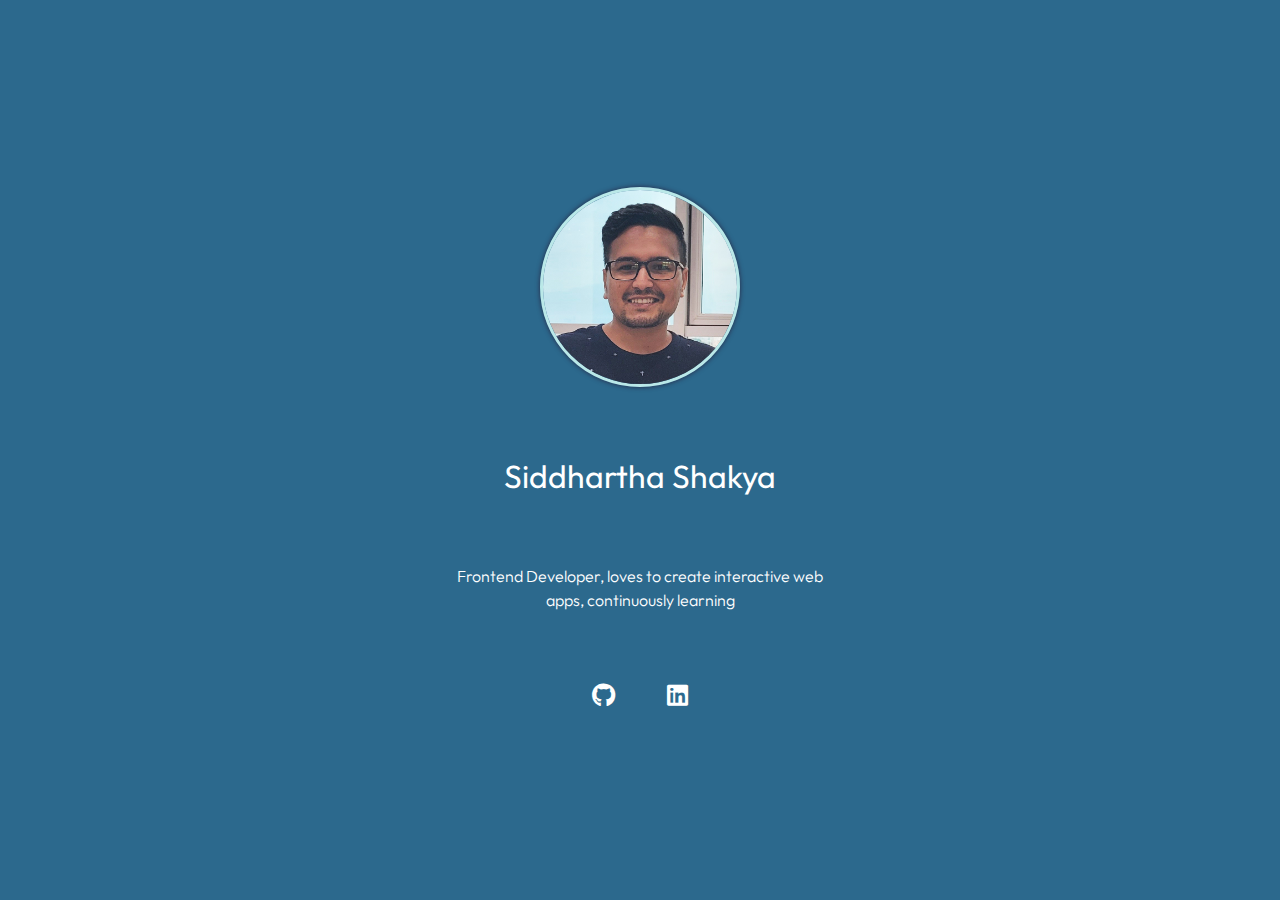
<file: index.html>
<!DOCTYPE html>
<html lang="en">
  <head>
    <meta charset="UTF-8" />
    <meta http-equiv="X-UA-Compatible" content="IE=edge" />
    <meta name="viewport" content="width=device-width, initial-scale=1.0" />
    <link
      rel="stylesheet"
      href="https://cdnjs.cloudflare.com/ajax/libs/font-awesome/6.1.1/css/all.min.css"
    />
    <link rel="stylesheet" href="./styles.css" />
    <title>Siddhartha Shakya | Frontend Developer</title>
  </head>
  <body>
    <main>
      <div class="card-introduction">
        <img src="./images/pp.jpg" alt="display-picture" />
        <h1>Siddhartha Shakya</h1>
        <p>
          Frontend Developer, loves to create interactive web apps, continuously
          learning
        </p>

        <div class="card-social">
          <ul>
            <li>
              <a href="https://github.com/hiitssid"
                ><i class="fa-brands fa-github"></i
              ></a>
            </li>
            <li>
              <a href="https://linkedin.com/in/siddharthashakya/"
                ><i class="fa-brands fa-linkedin"></i
              ></a>
            </li>
          </ul>
        </div>
      </div>
    </main>
  </body>
</html>
</file>
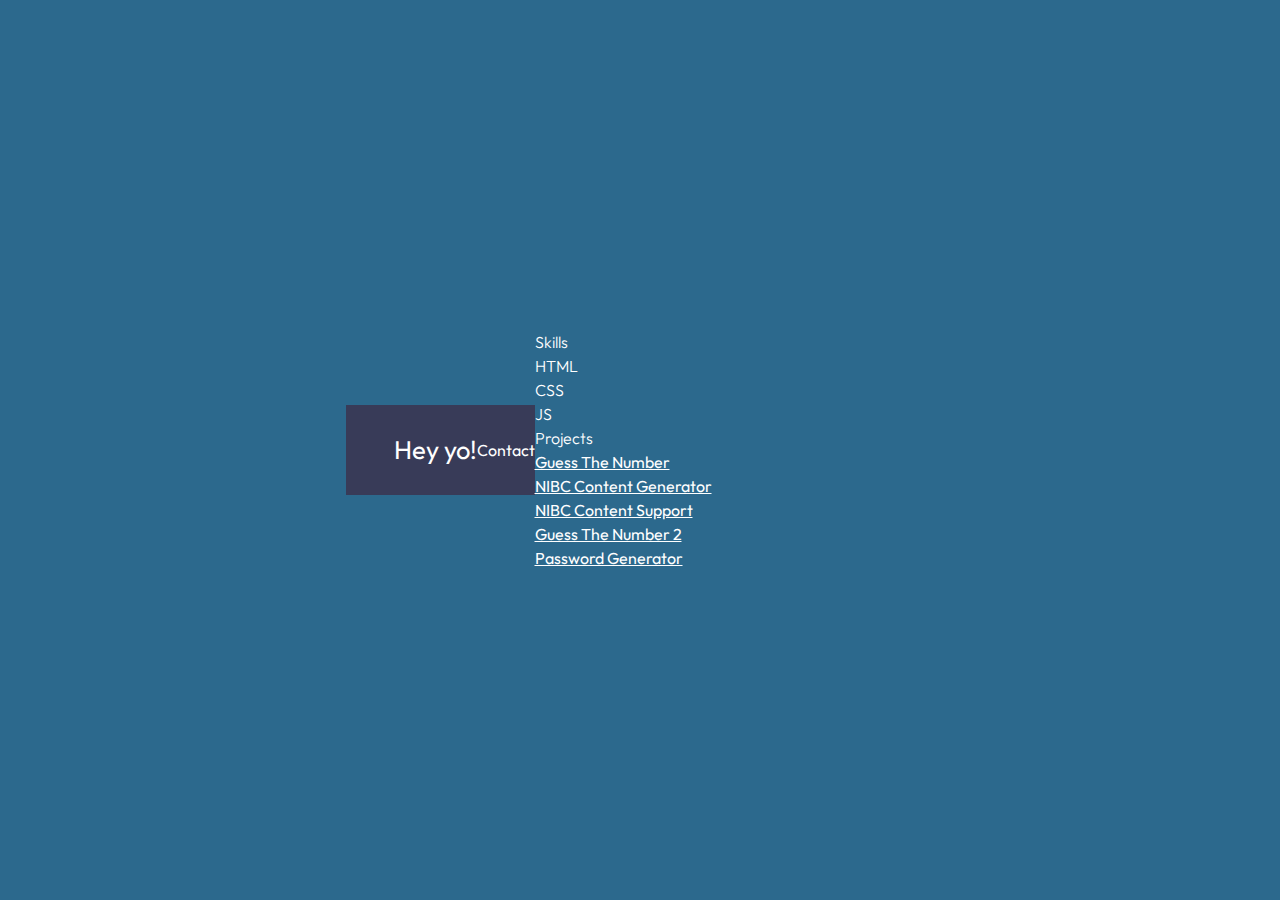
<file: oldindex.html>
<!DOCTYPE html>
<html lang="en">
  <head>
    <meta charset="UTF-8" />
    <meta http-equiv="X-UA-Compatible" content="IE=edge" />
    <meta name="viewport" content="width=device-width, initial-scale=1.0" />
    <link rel="stylesheet" href="nav.css" />
    <link rel="stylesheet" href="styles.css" />
    <title>if(pageloads){"celebrate🎉"}</title>
  </head>
  <body>
    <nav>
      <a href="/index.html" id="logo">Hey yo!</a>
      <ul>
        <li><a href="/contact.html">Contact</a></li>
      </ul>
    </nav>
    <div class="wrapper">
      <div class="boxleft">
        <section>
          <p class="page-title">Skills</p>
        </section>
        <section>
          <p class="page-title">HTML</p>
          <p class="page-title">CSS</p>
          <p class="page-title">JS</p>
          
        </section>
      </div>
      <div class="boxright">
        <section>
          <p class="page-title">Projects</p>
        </section>
        <section>
          <div class="project-container">
            <div class="box">
              <a href="/guseethenumber/game.html" target="_blank"
                >Guess The Number</a>
              
            </div>
            <div class="box">
              <a href="/nibc-content-generator/nibccg.html" target="_blank"
                >NIBC Content Generator</a>
             
            </div>
            <div class="box">
              <a href="/nibc-content-support/nibccs.html" target="_blank"
                >NIBC Content Support</a>
              
            </div>
            <div class="box">
              <a href="/guessthenumber2/gn2.html" target="_blank"
                >Guess The Number 2</a>
              </div>

              <div class="box">
                <a href="/password-generator/passwordgenerator.html" target="_blank"
                  >Password Generator</a>
                </div>
            
          </div>
        </section>      </div>
    </div>
  </body>
</html>
</file>
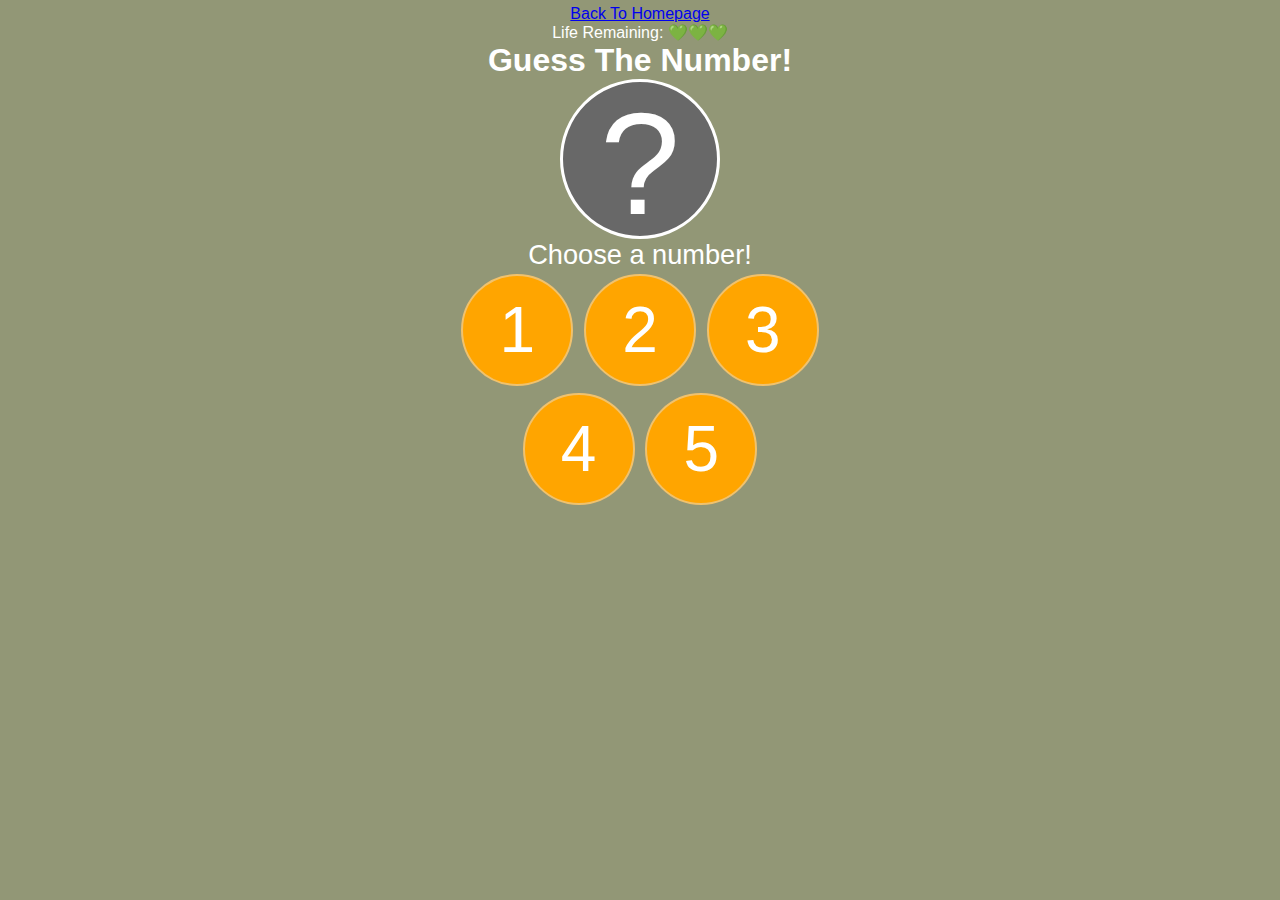
<file: guseethenumber/game.html>
<!DOCTYPE html>
<html lang="en">
  <head>
    <meta charset="UTF-8" />
    <meta http-equiv="X-UA-Compatible" content="IE=edge" />
    <meta name="viewport" content="width=device-width, initial-scale=1.0" />
    <title>Guess The Number</title>
    <link rel="stylesheet" href="game.css" />
  </head>
  <body>
    <a href="/index.html">Back To Homepage</a>
    <div class="wrapper">
      <p>Life Remaining: <span class="score">💚💚💚</span></p>
      <h1 class="title">Guess The Number!</h1>
      <div class="number">?</div>
      <p class="message">Choose a number!</p>
      <div class="allbuttons">
        <button class="buttons one" id="one">1</button>
        <button class="buttons two" id="two">2</button>
        <button class="buttons three" id="three">3</button>
        <button class="buttons four" id="four">4</button>
        <button class="buttons five" id="five">5</button>
      </div>
      <p class="winlosemsg"></p>
      <button class="playagain hidden">Play Again!</button>
    </div>
  </body>
  <script src="game.js"></script>
</html>
</file>
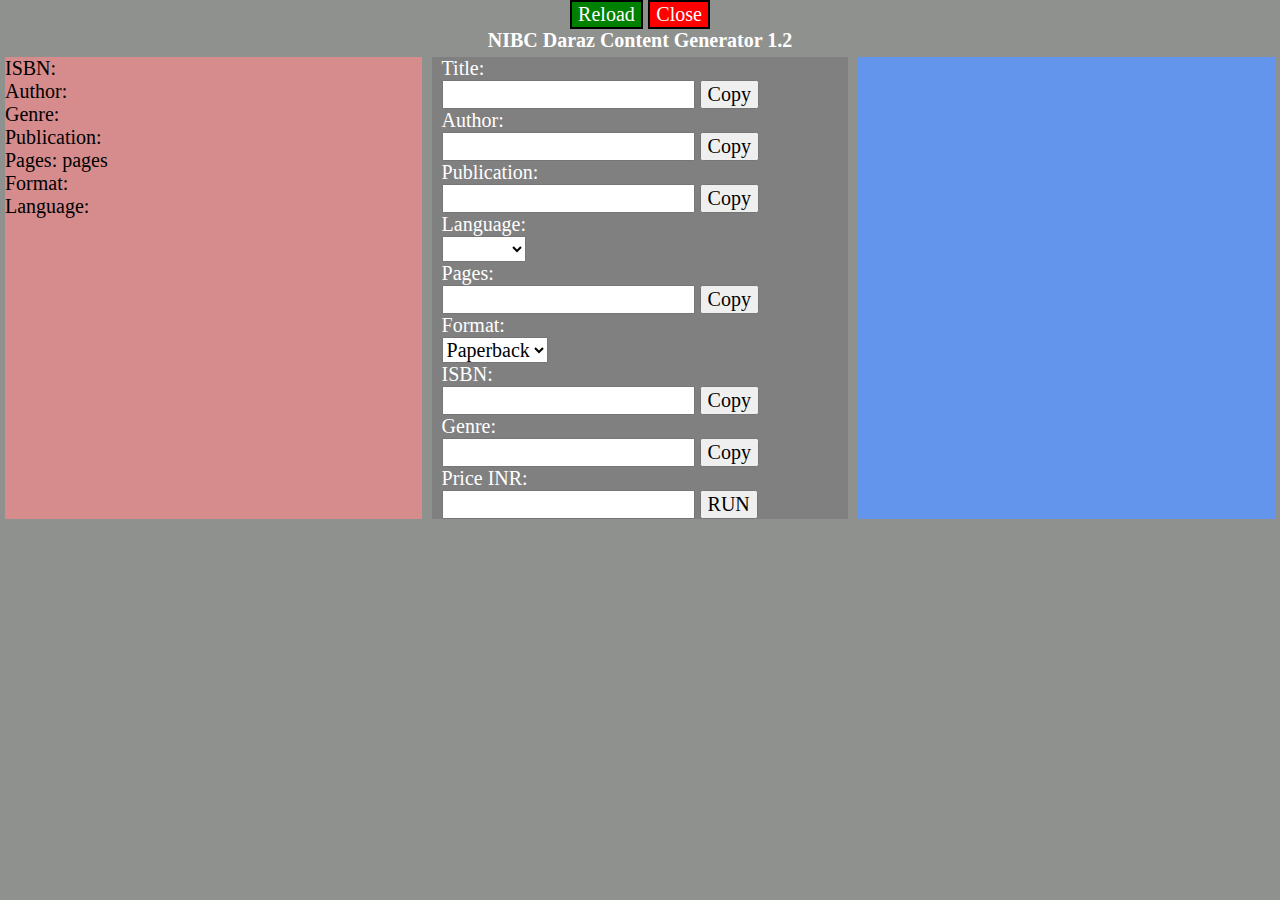
<file: nibc-content-generator/nibccg.html>
<!DOCTYPE html>
<html lang="en">
  <head>
    <meta charset="UTF-8" />
    <meta http-equiv="X-UA-Compatible" content="IE=edge" />
    <meta name="viewport" content="width=device-width, initial-scale=1.0" />
    <link rel="stylesheet" href="nibccg.css" />
    <title>NIBC Daraz Content Generator 1.2</title>
  </head>
  <body>
    <div class="header">
      <input type="button" class="button_reload" value="Reload" onclick="reload()" />
      <input type="button" class="button_close" value="Close" onclick="closeMe()" />
    <h2>NIBC Daraz Content Generator 1.2</h2 >
    </div>
    <div class="row">
      <div class="result column3">
        
      </div>
      <div class="form column">
            
        <label>Title:</label>
        <input type="text" name="title" id="title" />  <button onclick="copyTitle()">Copy</button>
        <br />
        <label>Author:</label>
        <input type="text" name="author" id="author" />  <button onclick="copyAuthor()">Copy</button>
        <br />

        <label>Publication:</label>
        <input type="text" name="publication" id="publication" />  <button onclick="copyPublication()">Copy</button>
        

        <!--<select name="publication" id="publication">  
          <option value=""></option>
          <option value="Penguin">Penguin</option>
          <option value="HarperCollins">HarperCollins</option>
          <option value="Manjul Publishing">Manjul Publishing</option>
          <option value="Red Panda">Red Panda</option>
          <option value="Prabhat Prakashan">Prabhat Prakashan</option>
          </select>
        -->
        <br />

        
        
        <label>Language:</label>
        <select name="language" id="language">
          <option value=""></option>
          <option value="Nepali">Nepali</option>
          <option value="English">English</option>
          <option value="Hindi">Hindi</option>
        </select>
        <br />
        

        <label>Pages:</label>
        <input type="number" name="pages" id="pages" />  <button onclick="copyPages()">Copy</button>
        <br />
        <label>Format:</label>
        <select name="format" id="format">
          <option value="Paperback">Paperback</option>
          <option value="Hardback">Hardback</option>
        </select>
        <br />
        <label>ISBN:</label>
        <input type="number" name="isbn" id="isbn" /> <button onclick="copyISBN()">Copy</button>
         <br> 

         <label>Genre:</label>
        <input type="text" name="genre" id="genre" />  <button onclick="copyGenre()">Copy</button>
        <br />
        <label>Price INR:</label>
        <input type="number" name="priceinr" id="priceinr" />
        
      </form>
      <input type="button" value="RUN" onclick="myFunction()" />
    </div>

    <br />
    <br />
    <div class="result column2">
      ISBN: <span class="isbnmsg"></span>
      <br />
      Author: <span class="authormsg"></span>
      <br />
      Genre: <span class="genremsg"></span>
      <br />
      Publication: <span class="publicationmsg"></span>
      <br />
      Pages: <span class="pagesmsg"></span><span>pages</span>
      <br />
      Format: <span class="formatmsg"></span>
      <br />
      Language: <span class="languagemsg"></span> <br /><br />
      
        <span class="titleAuthorMsg" id = "copy_title_author_msg"> 
          <br /> 
        </span>
        <!--<button onclick="copyTitleAuthorMsg()">Copy</button>
        -->
        <br /><br />
      
      <span class="inpackagemsg"></span>
      <br /><br />
      <span class="pricenrsmsg"></span>
      <br />
     
    </div>
    
    <script src="nibccg-main.js"></script>
  </div>
</body>
</html>
</file>
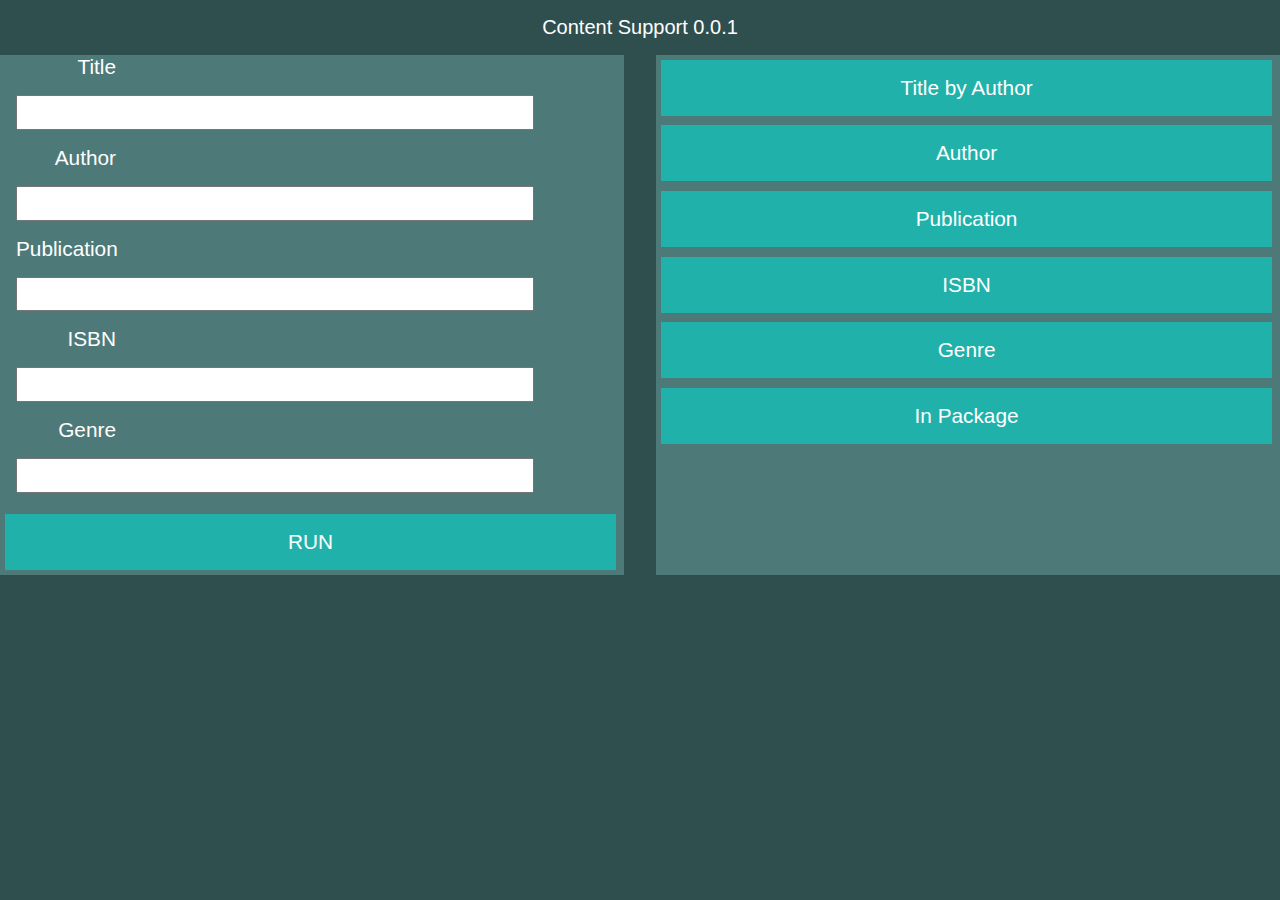
<file: nibc-content-support/nibccs.html>
<!DOCTYPE html>
<html lang="en">
  <head>
    <meta charset="UTF-8" />
    <meta http-equiv="X-UA-Compatible" content="IE=edge" />
    <meta name="viewport" content="width=device-width, initial-scale=1.0" />
    <link rel="stylesheet" href="nibccs.css" />
    <title>Content Support v 0.0.1</title>
  </head>
  <body>
    <header>Content Support 0.0.1</header>
    <div class="container">
      <!-- start of main container -->

      <div class="container_one">
        <!-- start of container one -->
        <label for="title">Title</label><input type="text" id="title" /><br />
        <label for="author">Author</label
        ><input type="text" id="author" /><br />
        <label for="publication">Publication</label
        ><input type="text" id="publication" /><br />
        <label for="isbn">ISBN</label><input type="text" id="isbn" /><br />
        <label for="genre">Genre</label><input type="text" id="genre" /><br />
        <button onclick="book()">RUN</button>
      </div>
      <!-- end of container one -->
      <div class="container_two">
        <!-- start of container two -->
        <button id="titlebyauthor" onclick="copyTitleByAuthor()">
          Title by Author</button
        ><br />
        <button id="authormsg" onclick="copyAuthor()">Author</button><br />
        <button id="publicationmsg" onclick="copyPublication()">
          Publication</button
        ><br />
        <button id="isbnmsg" onclick="copyISBN()">ISBN</button><br />
        <button id="genremsg" onclick="copyGenre()">Genre</button><br />
        <button id="inpackagemsg" onclick="copyInPackage()">In Package</button
        ><br />
      </div>
      <!-- end of container two -->
    </div>
    <!--end of main container closed-->
    <script src="nibccs-main.js"></script>
  </body>
</html>
</file>
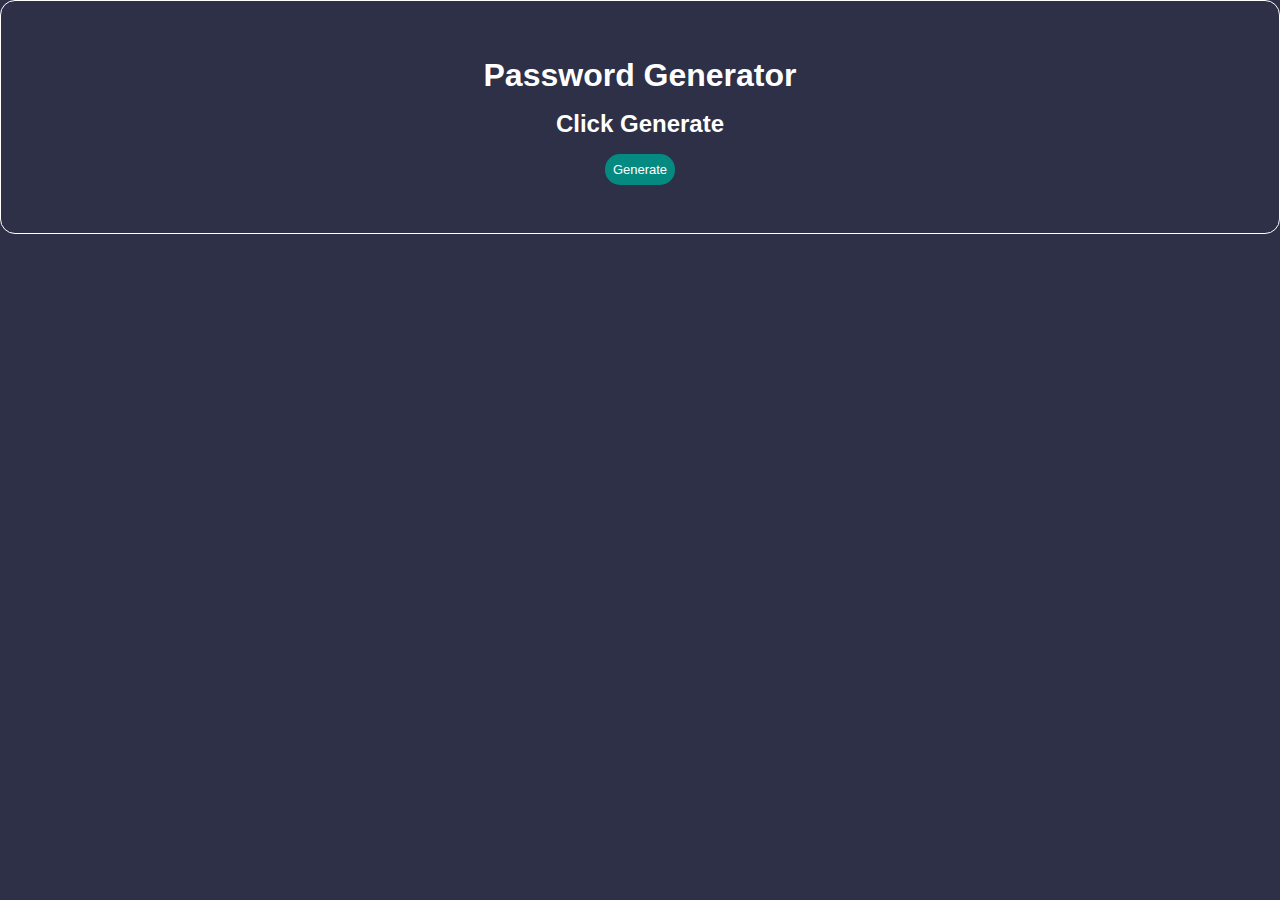
<file: password-generator/passwordgenerator.html>
<!DOCTYPE html>
<html lang="en">
<head>
    <meta charset="UTF-8">
    <meta http-equiv="X-UA-Compatible" content="IE=edge">
    <meta name="viewport" content="width=device-width, initial-scale=1.0">
    <link rel="stylesheet" href="/password-generator/passwordgenerator.css">
    <title>Random Password Generator</title>
</head>
<div class="wrapper">
    <h1>Password Generator</h1>
<h2 class="result">Click Generate</h2>
<button id="generatebtn">Generate</button>
</div>
<body>
    <script src="/password-generator/passwordgenerator.js"></script>
</body>
</html>
</file>
<file: styles.css>
@import url('https://fonts.googleapis.com/css2?family=Outfit:wght@300;400&display=swap');
* {
  margin: 0;
  padding: 0;
  box-sizing: border-box;
  font-family: 'Outfit', sans-serif;
  line-height: 1.5;
}

:root {
  --100: #ffffff;
  --200: #e3f6f5;
  --300: #bae8e8;
  --400: #2c698d;
  --500: #272643;
}

a,
a:active,
a:visited {
  color: var(--100);
}

body {
  background-color: var(--400);
  color: var(--100);
  display: flex;
  justify-content: center;
  align-items: center;
  height: 100vh;
}

h1 {
  font-weight: 400;
}

p {
  width: 25rem;
  font-weight: 300;
}

.card-introduction {
  height: 70vh;
  padding: 20px;
  display: flex;
  flex-direction: column;
  justify-content: space-around;
  align-items: center;
  text-align: center;
}

.card-introduction img {
  height: 200px;
  border-radius: 50%;
  box-shadow: 0px 0px 5px var(--500);
  border: 3px solid var(--300);
}

.card-social ul {
  width: 200px;
  list-style: none;
  display: flex;
  justify-content: space-evenly;
  font-size: 24px;
}

a:hover {
  color: var(--300);
}
</file>
<file: nav.css>
@import url("https://fonts.googleapis.com/css2?family=Caveat:wght@700&family=Poppins:wght@200;300;400&display=swap");
* {
  margin: 0;
  padding: 0;
  box-sizing: border-box;
  font-family: "Poppins", sans-serif;
}

/* Navigation Bar CSS */
nav {
  background: #383b58;
  color: #fff;
  min-height: 10vh;
  padding-left: 3rem;
  display: flex;
  align-items: center;
}

nav > ul {
  display: flex;
  list-style: none;
  justify-content: space-around;
  flex: 1 3 10rem;
  flex-wrap: wrap;
}

li > a {
  text-decoration: none;
  color: #fff;
}
li > a:hover {
  color: #dadd1c;
}

/* LOGO CSS */
#logo {
  flex-basis: 80rem;
  font-size: 1.6rem;
  text-decoration: none;
  color: #fff;
}
</file>
<file: guseethenumber/game.css>
* {
  margin: 0;
  padding: 0;
  box-sizing: border-box;
}
body {
  background-color: rgb(71, 15, 15);
  color: white;
  font-family: "Franklin Gothic Medium", "Arial Narrow", Arial, sans-serif;
  text-align: center;
  padding: 5px;
}
.wrapper {
  width: 400px;
  margin: auto;
}

.hidden {
  display: none;
}

.number {
  background: rgb(104, 104, 104);
  color: white;
  height: 10rem;
  width: 10rem;
  border-radius: 50%;
  font-size: 9rem;
  align-items: center;
  margin: auto;
  border-color: white;
  border-style: solid;
}
.message,
.winlosemsg {
  font-size: 170%;
}

.buttons {
  height: 7rem;
  width: 7rem;
  border-radius: 50%;
  font-size: 4rem;
  background-color: #ffa500;
  color: white;
  margin: 0.2rem;
  border-style: solid;
  border-color: rgb(240, 194, 110);
}

.playagain {
  background-color: #ffa500;
  color: white;
  height: 4rem;
  width: 7rem;
  font-size: 1rem;
  font-style: normal;
  font-weight: 700;
  border-radius: 5%;
}

.buttons:hover {
  background-color: rgb(255, 123, 0);
}
</file>
<file: nibc-content-generator/nibccg.css>
* {
  box-sizing: border-box;
  margin: 0;
  font-size: 20px;
  font-family: calibri;
}
body {
  background: #8f918e;
}
.header {
  text-align: center;
  font-family: sans-serif;
  color: #fff;
}
.button_reload {
  border-style: solid;
  background-color: green;
  color: white;
}
.button_close {
  border-style: solid;
  background-color: red;
  color: white;
}

.row {
  display: flex;
  flex-direction: row-reverse;
}
.column {
  flex: 33.33%;
  background-color: grey;
  margin: 5px;
}
.column2 {
  flex: 33.33%;
  background-color: rgb(214, 140, 140);
  margin: 5px;
}
.column3 {
  flex: 33.33%;
  background-color: cornflowerblue;
  margin: 5px;
}

.divider {
  display: flex;
  flex: 33.33%;
  background-color: grey;
  margin: 5px;
}

.form {
  color: white;
  font-size: 20px;
  padding-left: 0.5rem;
}

form {
  display: table;
}

label {
  display: table-cell;
}
input {
  display: table-cell;
}
</file>
<file: nibc-content-support/nibccs.css>
* {
  margin: 0;
  padding: 0;
  box-sizing: border-box;
  font-family: Arial;
  font-size: 16px;
}
header {
  display: flex;
  justify-content: center;
  font-size: 20px;
  color: white;
  padding: 1rem;
}
body {
  background-color: darkslategray;
}
label {
  display: inline-block;
  width: 100px;
  text-align: right;

  color: white;
  margin-left: 1rem;
  font-size: 1.3rem;
}

input {
  margin: 1rem;
  padding: 0.4rem;
  width: 32.4rem;
  outline: none;
}
button {
  background-color: lightseagreen;
  color: white;
  border: none;
  font-size: 1.3rem;
  width: 98%;
  padding: 1rem;
  margin: 0.3rem;
}
button:hover {
  background-color: rgb(36, 211, 202);
}
button:active {
  background-color: rgb(57, 182, 176);
}

.container {
  display: grid;
  grid-template-columns: 1fr 1fr;
  gap: 2rem;
}
.container_one {
  background-color: rgb(78, 121, 121);
}
.container_two {
  background-color: rgb(78, 121, 121);
}
</file>
<file: password-generator/passwordgenerator.css>
* {
  margin: 0;
  padding: 0;
  box-sizing: border-box;
}

body {
  font-family: Arial, Helvetica, sans-serif;
  background: #2d3047;
  height: 100vh;
}
.wrapper {
  margin: auto;
  align-items: center;
  border: 1px solid white;
  border-radius: 15px;
  justify-content: center;
  text-align: center;
  padding: 3rem;
}
h1,
h2 {
  padding: 0.5rem;
  color: #fff;
}

.result {
  padding-bottom: 1rem;
}
button {
  padding: 0.5rem;
  background: #048a81;
  color: #fff;
  border: none;
  border-radius: 15px;
  font-size: 13px;
}

button:hover {
  background: #05a197;
}
button:active {
  background: #03635c;
}
</file>
